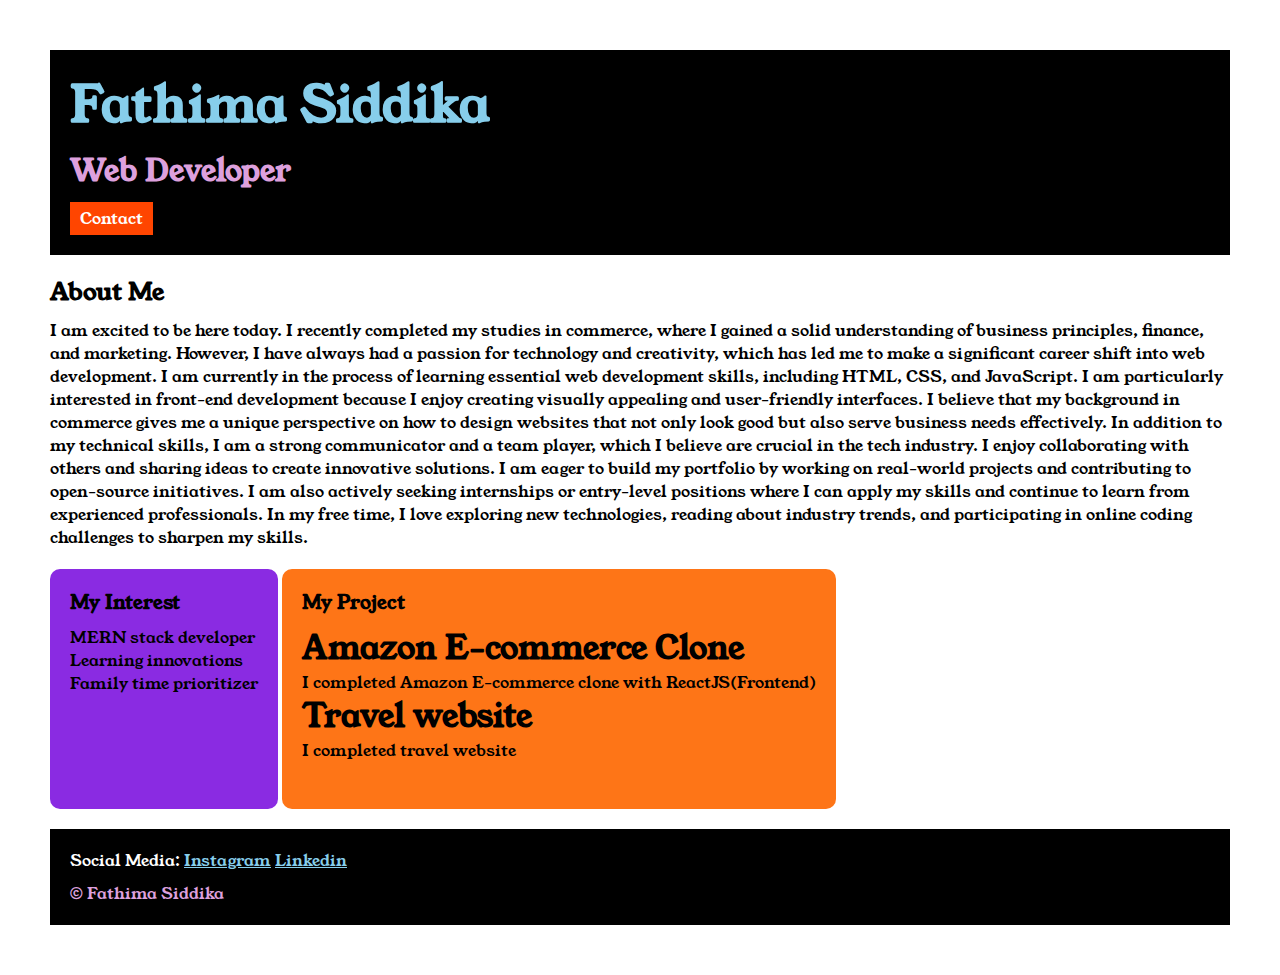
<file: index.html>
<!DOCTYPE html>
<html>

<head>
    <title>Portfolio</title>
    <link rel="stylesheet" href="style.css">
    <link rel="preconnect" href="https://fonts.googleapis.com">
    <link rel="preconnect" href="https://fonts.gstatic.com" crossorigin>
    <link href="https://fonts.googleapis.com/css2?family=Young+Serif&display=swap" rel="stylesheet">
</head>

<body class="container">
    <div>
        <div class="section-one">
            <h1 class="section-one__name">Fathima Siddika</h1>
            <h2 class="section-one__role">Web Developer</h2>
            <a class="section-one__contact" href="contact.html">Contact</a>
        </div>
        <div class="section-two">
            <h2 class="section-two__title">About Me</h2>
            <p class="section-two__desc"> I am excited to be here today. I recently completed my studies in commerce,
                where I gained a solid understanding of business principles, finance, and marketing. However, I have
                always had a passion for technology and creativity, which has led me to make a significant career shift
                into web development.

                I am currently in the process of learning essential web development skills, including HTML, CSS, and
                JavaScript. I am particularly interested in front-end development because I enjoy creating visually
                appealing and user-friendly interfaces. I believe that my background in commerce gives me a unique
                perspective on how to design websites that not only look good but also serve business needs effectively.

                In addition to my technical skills, I am a strong communicator and a team player, which I believe are
                crucial in the tech industry. I enjoy collaborating with others and sharing ideas to create innovative
                solutions.

                I am eager to build my portfolio by working on real-world projects and contributing to open-source
                initiatives. I am also actively seeking internships or entry-level positions where I can apply my skills
                and continue to learn from experienced professionals.

                In my free time, I love exploring new technologies, reading about industry trends, and participating in
                online coding challenges to sharpen my skills.
            </p>
        </div>


        <div class="section-three">
            <h3 class="section-three__title">My Interest</h3>
            <ul class="section-three__desc" type="square">
                <li>MERN stack developer</li>
                <li>Learning innovations</li>
                <li>Family time prioritizer                </li>
            </ul>
        </div>

        <div class="section-four">
            <h3 class="section-four__title">My Project</h3>
            <ul class="section-four__desc">
                <li>
                    <h1>Amazon E-commerce Clone</h1>
                </li>
                <p>I completed Amazon E-commerce clone with ReactJS(Frontend)
                </p>
                <li>
                    <h1>Travel website</h1>
                </li>
                <p>I completed travel website </p>
            </ul>
        </div>
        <div class="section-five">
            <p class="section-five__title">Social Media:
                <a href="https://www.instagram.com/be_inspiring_urself_13/">Instagram</a>
                <a href="https://www.linkedin.com/in/fathima-siddika-868365325?utm_source=share&utm_campaign=share_via&utm_content=profile&utm_medium=android_app
                
                "> Linkedin</a>



            </p>
            <p class="section-five__desc">&copy; Fathima Siddika</p>
        </div>
    </div>
</body>

</html>
</file>
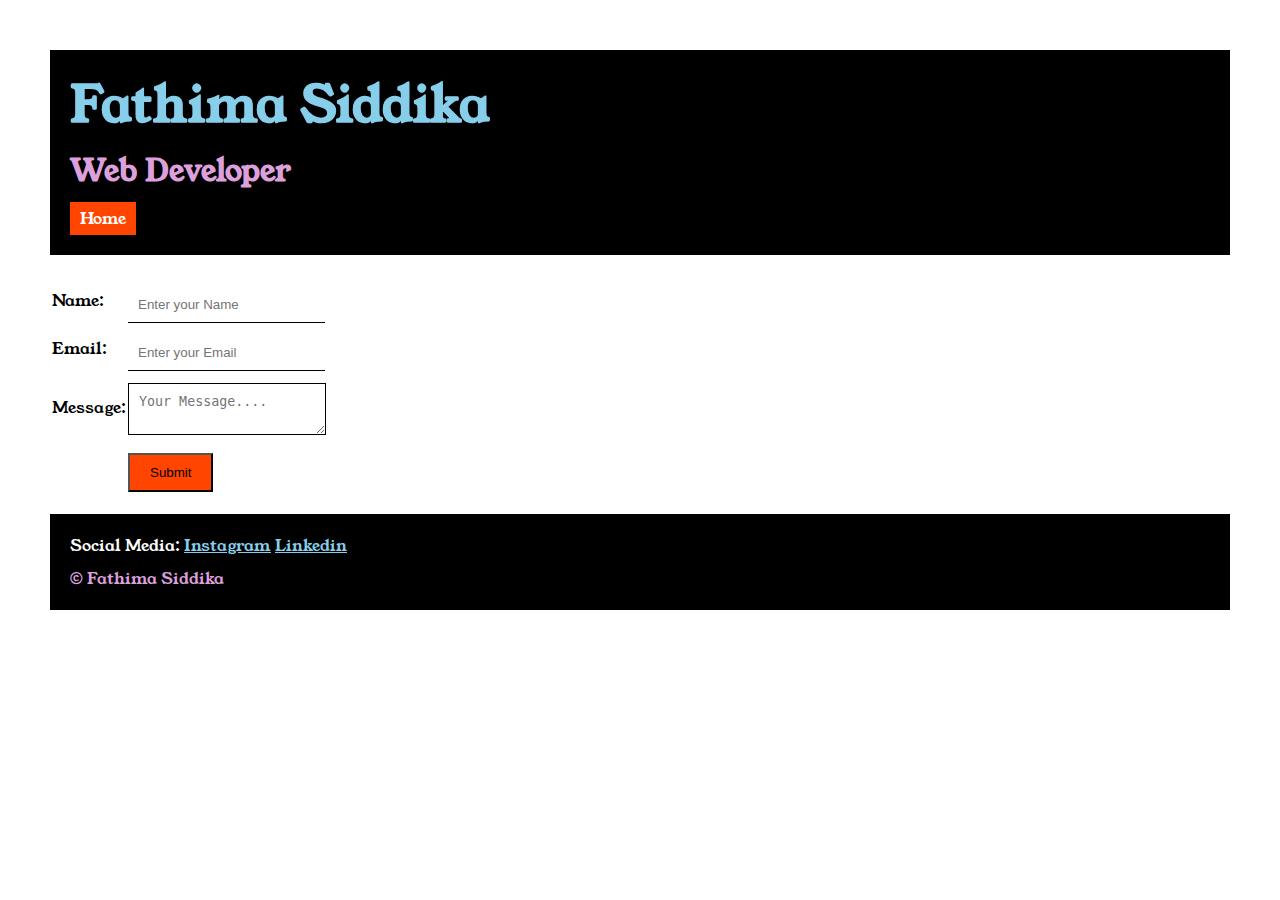
<file: contact.html>
<!DOCTYPE html>
<html lang="en">
<head>
    <meta charset="UTF-8">
    <meta name="viewport" content="width=device-width, initial-scale=1.0">
    <title>Contact</title>
    <link rel="stylesheet" href="style.css">
    <link rel="preconnect" href="https://fonts.googleapis.com">
    <link rel="preconnect" href="https://fonts.gstatic.com" crossorigin>
    <link href="https://fonts.googleapis.com/css2?family=Young+Serif&display=swap" rel="stylesheet">
</head>
<body>
    

<div class="container">  
    <div class="section-one">
        <h1 class="section-one__name">Fathima Siddika</h1>
        <h2 class="section-one__role">Web Developer</h2>
        <a class="section-one__contact" href="index.html">Home</a>
    </div>

    <div class="contact-form">
<form>
    <table>
        <tr>
            <td><label for="Name">Name:</label> </td>
            <td> <input type="text" id="Name" placeholder="Enter your Name" class="contact-form__input"> </td>
        </tr>
        <tr>
            <td> <label for="Email">Email:</label> </td>
            <td> <input type="text" id="Email" placeholder="Enter your Email" class="contact-form__input"> </td>
        </tr>
        <tr>
            <td>Message:</td>
            <td> <textarea placeholder="Your Message...." class="contact-form__textarea"></textarea>
        </tr>
        <tr>
            <td> </td>
            <td> <input type="submit" class="contact-form__submit"> </td>
        </tr>


    </table>
</form> </div>
<div class="section-five">
    <p class="section-five__title">Social Media:
        <a href="https://www.instagram.com/be_inspiring_urself_13/">Instagram</a>
        <a href="https://www.linkedin.com/in/fathima-siddika-868365325/"> Linkedin</a>
       
    </p>
    <p class="section-five__desc">&copy; Fathima Siddika</p>
</div>
</div>
</body>
</html>
</file>
<file: style.css>
*{
    padding: 0;
    margin: 0;
}
body{
    font-family: "Young Serif", serif;
}
.container{
    padding: 50px;
}
.section-one{
    background-color: black;
    color: white;
    padding: 20px;
}
.section-one__contact{
    background-color: orangered;
    color: white;
    text-decoration: none;
    padding-left: 10px;
    padding-right: 10px;
    padding-top: 5px;
    padding-bottom: 5px;
    display: inline-block;
    margin-top: 10px;
}
.section-one__name{
    font-size: 50px;
    color: skyblue;
}
.section-one__role{
    font-size: 30px;
    margin-top: 10px;
    color: plum;
}
.section-two,.section-three,.section-four,.section-five{
    margin-top: 20px;
}
.section-two__desc,.section-three__desc,.section-four__desc,.section-five__desc{
    margin-top: 10px;
}
.section-five{
    background-color: black;
    color: white;
    padding: 20px;
}
.section-five__title a{
color: skyblue;
}
.section-three li,.section-four li{
list-style: none;
}
.section-three{
    background-color: blueviolet;
    color: black;
    padding: 20px;
    display: inline-block;
    height: 200px;
    border-radius: 10px;
    vertical-align: top;
}
.section-four{
    background-color: #FE7517;
    color: black;
    padding: 20px;
    display: inline-block;
    height: 200px;
    border-radius: 10px;
    vertical-align: top;
}
.contact-form{
    margin-top: 20px;
}
.contact-form__input,.contact-form__textarea,.contact-form__submit{
    margin-top: 10px;
}
.contact-form__input{
    padding: 10px;
    border: none;
    border-bottom: solid black 1px;
}
.contact-form__textarea{
    padding: 10px;
    border: none;
    border: solid black 1px;
}
.contact-form__submit{
    padding-top:10px;
    padding-left:20px;
    padding-bottom:10px;
    padding-right:20px;
    background-color: orangered;
    color: black;
}
.section-five__desc{
    color: plum;
}
.section-five__desc:hover{
    color: skyblue;
    background-color: transparent;
    cursor: pointer;
}
</file>
